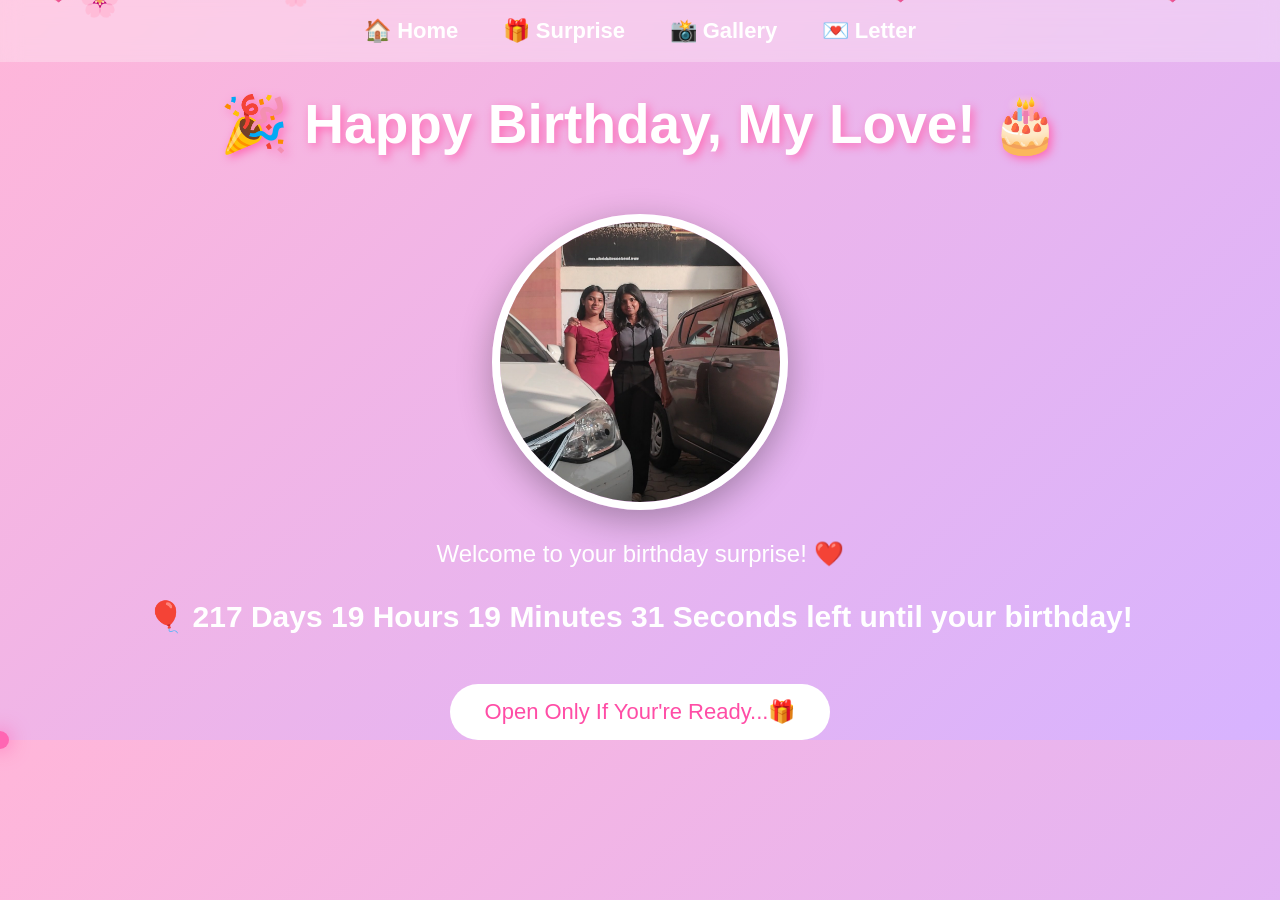
<file: index.html>
<!DOCTYPE html>
<html>
<head>
    <audio autoplay loop>
    <source src="music/birthday.mp3" type="audio/mpeg">
</audio>
<script>
function playMusic() {
    document.getElementById("bgMusic").play();
}
</script>
    <title>Happy Birthday Bestie</title>
    <link rel="stylesheet" href="style.css">
</head>
<body>
<div class="navbar">
    <a href="index.html">🏠 Home</a>
    <a href="surprise.html">🎁 Surprise</a>
    <a href="gallery.html">📸 Gallery</a>
    <a href="letter.html">💌 Letter</a>
</div>

<h1>🎉 Happy Birthday, My Love! 🎂</h1>

<img src="images/bestie.jpg" alt="Bestie" width="250">

<p>Welcome to your birthday surprise! ❤️</p>
<h2 id="countdown"></h2>
<a href="surprise.html">
    <button>Open Only If Your're Ready...🎁</button>
</a>
    
<script>
function createHeart(){
    const heart=document.createElement("div");
    heart.classList.add("heart");
    heart.innerHTML="💖";

    heart.style.left=Math.random()*100+"vw";
    heart.style.animationDuration=(Math.random()*3+5)+"s";

    document.body.appendChild(heart);

    setTimeout(()=>{
        heart.remove();
    },8000);
}

setInterval(createHeart,300);
</script>
<div class="balloon balloon1">🎈</div>
<div class="balloon balloon2">🎈</div>
<div class="balloon balloon3">🎈</div>
<div class="balloon balloon4">🎈</div>
<script src="script.js"></script>
<div class="cursor"></div>

<script>
const cursor=document.querySelector(".cursor");

document.addEventListener("mousemove",(e)=>{
cursor.style.left=e.pageX+"px";
cursor.style.top=e.pageY+"px";
});
</script>
<script>
function blossom(){
const flower=document.createElement("div");
flower.innerHTML="🌸";
flower.style.position="fixed";
flower.style.left=Math.random()*100+"vw";
flower.style.top="-20px";
flower.style.fontSize=(20+Math.random()*15)+"px";
flower.style.animation="fall 8s linear";

document.body.appendChild(flower);

setTimeout(()=>{
flower.remove();
},8000);
}

setInterval(blossom,500);
</script>
</body>
</html>
</file>
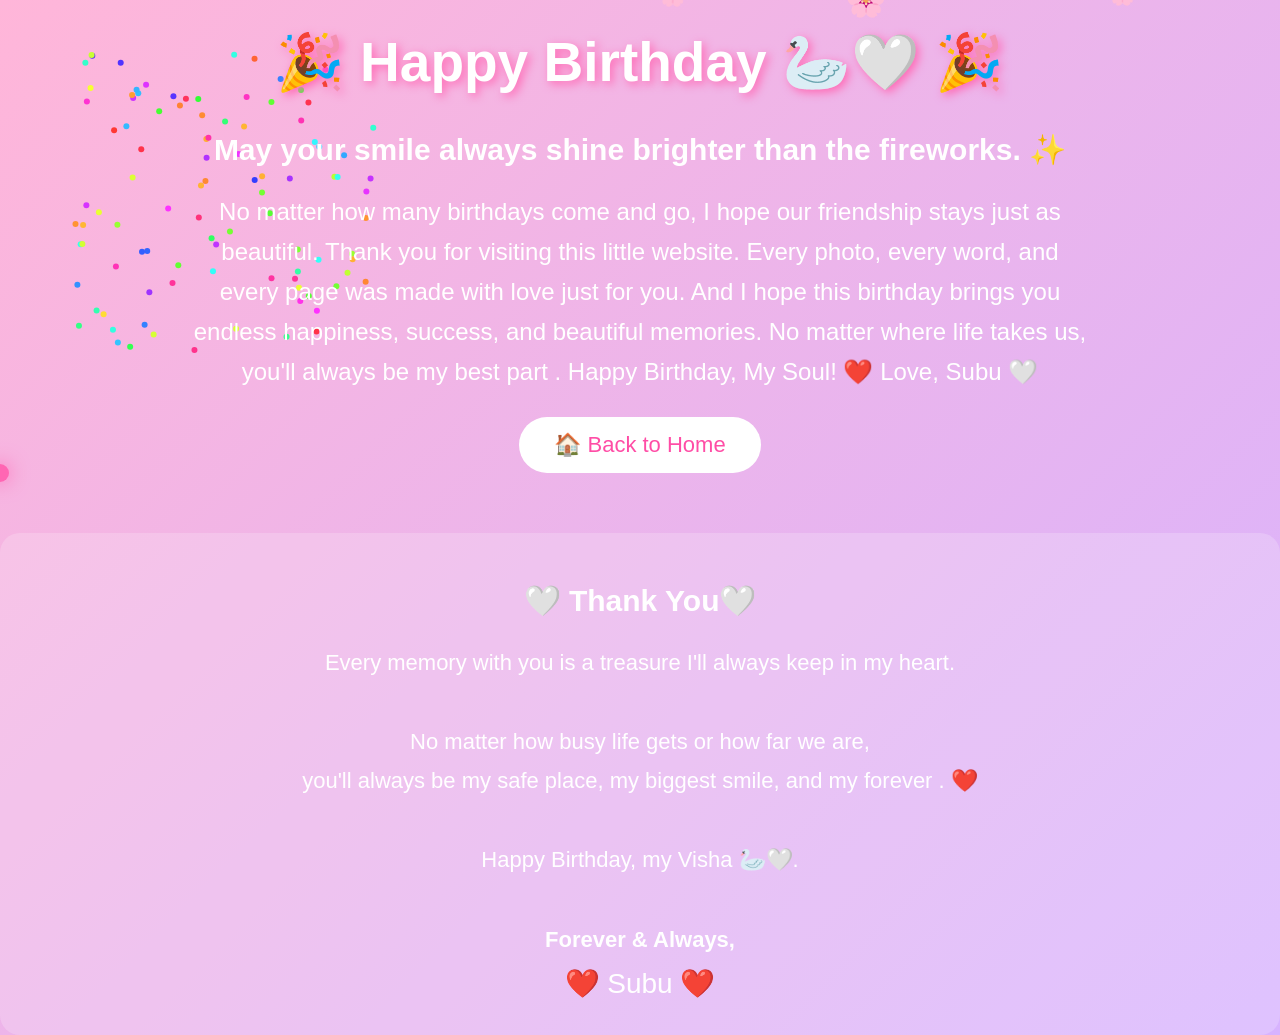
<file: final.html>
<!DOCTYPE html>
<html>
<head>
    <title>Happy Birthday 🦢🤍</title>
    <link rel="stylesheet" href="style.css">
</head>
<audio autoplay loop>
    <source src="music/final.mp3" type="audio/mpeg">
</audio>
<body>

<h1>🎉 Happy Birthday 🦢🤍 🎉</h1>

<h2>May your smile always shine brighter than the fireworks. ✨</h2>

<p class="finalmessage">
No matter how many birthdays come and go,
I hope our friendship stays just as beautiful.

Thank you for visiting this little website.

Every photo, every word, and every page was made with love just for you.

 And I hope this birthday brings you endless happiness, success, and beautiful memories.

No matter where life takes us, you'll always be my best part .

Happy Birthday, My Soul! ❤️

Love,
Subu 🤍
</p>

<a href="index.html">
    <button>🏠 Back to Home</button>
</a>
<canvas id="fireworks"></canvas>

<script>
const canvas = document.getElementById("fireworks");
const ctx = canvas.getContext("2d");

canvas.width = window.innerWidth;
canvas.height = window.innerHeight;

let particles = [];

function random(min, max) {
    return Math.random() * (max - min) + min;
}

function createFirework() {
    const x = random(100, canvas.width - 100);
    const y = random(100, canvas.height / 2);

    for (let i = 0; i < 100; i++) {
        particles.push({
            x: x,
            y: y,
            dx: random(-5, 5),
            dy: random(-5, 5),
            life: 100,
            color: `hsl(${Math.random() * 360},100%,60%)`
        });
    }
}

function animate() {
    ctx.clearRect(0, 0, canvas.width, canvas.height);

    particles.forEach((p, index) => {
        p.x += p.dx;
        p.y += p.dy;
        p.dy += 0.03;
        p.life--;

        ctx.beginPath();
        ctx.arc(p.x, p.y, 3, 0, Math.PI * 2);
        ctx.fillStyle = p.color;
        ctx.fill();

        if (p.life <= 0) {
            particles.splice(index, 1);
        }
    });

    requestAnimationFrame(animate);
}

setInterval(createFirework, 1000);
animate();

window.onresize = () => {
    canvas.width = window.innerWidth;
    canvas.height = window.innerHeight;
};
</script>
<script>
function createConfetti() {
    for (let i = 0; i < 150; i++) {
        let confetti = document.createElement("div");

        confetti.innerHTML = "🎊";
        confetti.style.position = "fixed";
        confetti.style.left = Math.random() * 100 + "vw";
        confetti.style.top = "-20px";
        confetti.style.fontSize = (Math.random() * 20 + 15) + "px";
        confetti.style.animation = "fall " + (Math.random() * 3 + 3) + "s linear forwards";

        document.body.appendChild(confetti);

        setTimeout(() => {
            confetti.remove();
        }, 6000);
    }
}

window.onload = createConfetti;
</script>
<div class="cursor"></div>

<script>
const cursor=document.querySelector(".cursor");

document.addEventListener("mousemove",(e)=>{
cursor.style.left=e.pageX+"px";
cursor.style.top=e.pageY+"px";
});
</script>
<script>
function blossom(){
const flower=document.createElement("div");
flower.innerHTML="🌸";
flower.style.position="fixed";
flower.style.left=Math.random()*100+"vw";
flower.style.top="-20px";
flower.style.fontSize=(20+Math.random()*15)+"px";
flower.style.animation="fall 8s linear";

document.body.appendChild(flower);

setTimeout(()=>{
flower.remove();
},8000);
}

setInterval(blossom,500);
</script>
</body>
</html>
<div style="margin-top:60px;padding:25px;background:rgba(255,255,255,0.2);border-radius:20px;color:white;">
    <h2>🤍 Thank You🤍</h2>

    <p style="font-size:22px;line-height:1.8;">
        Every memory with you is a treasure I'll always keep in my heart.<br><br>

        No matter how busy life gets or how far we are,<br>
        you'll always be my safe place, my biggest smile, and my forever . ❤️<br><br>

        Happy Birthday, my Visha 🦢🤍.<br><br>

        <b>Forever & Always,</b><br>
        <span style="font-size:28px;">❤️ Subu ❤️</span>
    </p>
</div>
</file>
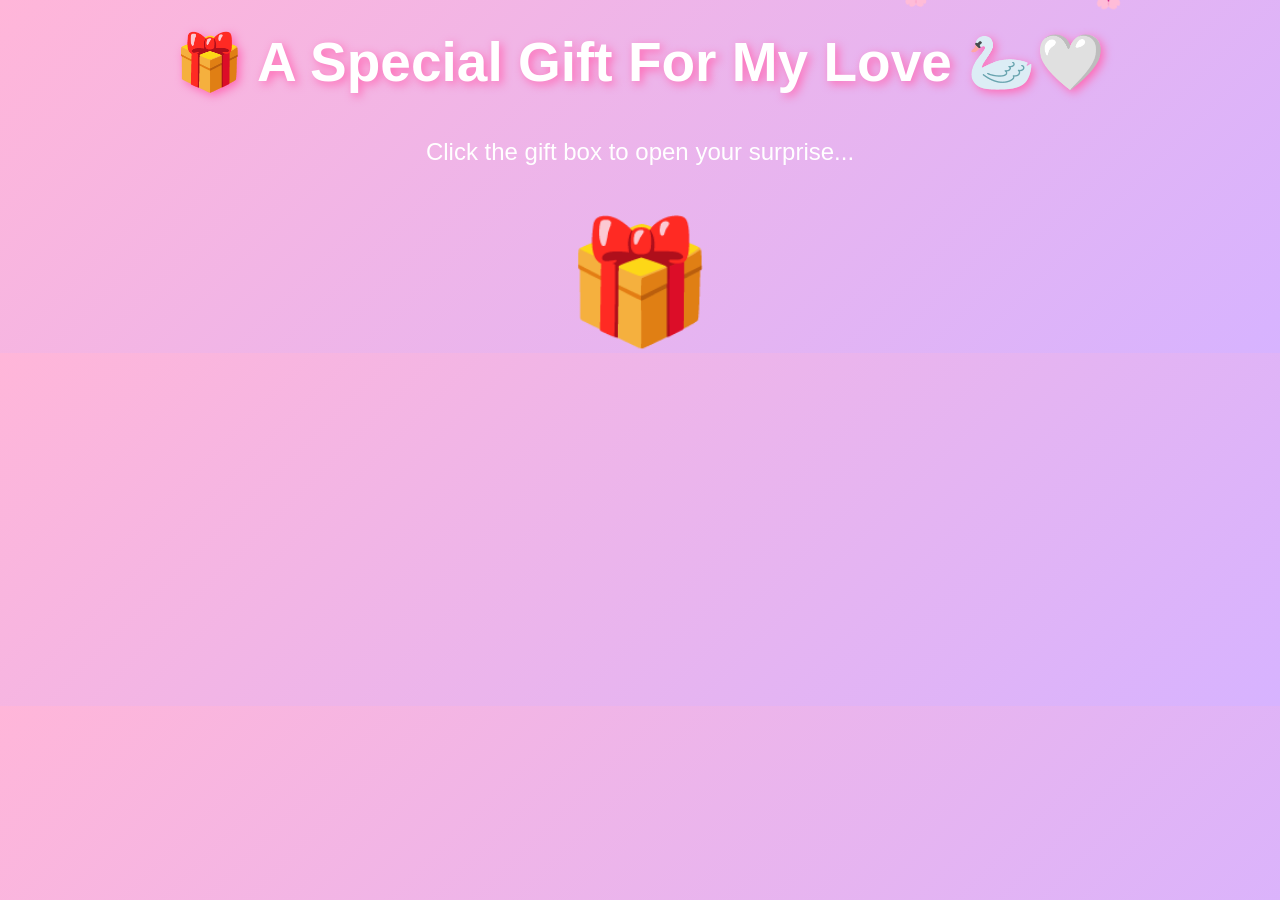
<file: gift.html>
<!DOCTYPE html>
<html>
<head>
    <title>Special Gift ❤️</title>
    <link rel="stylesheet" href="style.css">
    <audio autoplay loop>
    <source src="music/surprise.mp3" type="audio/mpeg">
</audio>
</head>

<body>

<h1>🎁 A Special Gift For My Love 🦢🤍</h1>

<p>Click the gift box to open your surprise...</p>

<div class="gift-container">
    <div class="gift" onclick="openGift()">🎁</div>
</div>

<div id="message" style="display:none;">

<h1>💝 For My Dearest 🦢🤍</h1>

<p id="p1" style="display:none;" class="letter">
If you're reading this now...
thank you for taking this journey with me.
This isn't just a website.
It's a piece of my heart that I made only for you. 🤍
</p>

<p id="p2" style="display:none;" class="letter">
This gift doesn't contain gold,
flowers, or expensive things.
Because none of them could ever be as valuable as our friendship.
You are the most precious gift life has given me. ❤️
</p>

<p id="p3" style="display:none;" class="letter">
Every laugh we shared...
Every selfie...
Every late-night conversation...
Every tear...
Every hug...
Every memory...
will always have a special place in my heart.
</p>

<p id="p4" style="display:none;" class="letter">
If life takes us to different places,
promise me one thing...
Never forget us.
Because I never will.
No distance can erase the memories we've created together.
</p>

<p id="p5" style="display:none;" class="letter">
Happy Birthday, my Visha. 🦢🤍

I don't know what tomorrow brings,
but today I just want to say...

Thank you.

Thank you for existing.
Thank you for choosing me as your best friend.
Thank you for making my life brighter.

I love our friendship more than words can ever express.

Forever yours,

❤️ Subu ❤️
</p>
<p id="lastMessage" class="letter" style="display:none;">
    Before you leave this page... <br><br> Smile once for me.<br>

Because your smile is my favorite gift in this world.
</p>

<div id="nextBtn" style="display:none;text-align:center;">
    <a href="final.html">
        <button>🎆 Open the Final Surprise 🎆</button>
    </a>
</div>
<script>
function openGift() {
    document.querySelector(".gift").style.display = "none";
    document.getElementById("message").style.display = "block";

    setTimeout(() => {
        document.getElementById("p1").style.display = "block";
    }, 1000);

    setTimeout(() => {
        document.getElementById("p2").style.display = "block";
    }, 5000);

    setTimeout(() => {
        document.getElementById("p3").style.display = "block";
    }, 9000);

    setTimeout(() => {
        document.getElementById("p4").style.display = "block";
    }, 13000);

    setTimeout(() => {
        document.getElementById("p5").style.display = "block";
    }, 17000);

    setTimeout(() => {
        document.getElementById("lastMessage").style.display = "block";
    }, 21000);

    setTimeout(() => {
    document.getElementById("nextBtn").style.display = "block";
    }, 25000);
}
</script>
<div class="cursor"></div>

<script>
const cursor=document.querySelector(".cursor");

document.addEventListener("mousemove",(e)=>{
cursor.style.left=e.pageX+"px";
cursor.style.top=e.pageY+"px";
});
</script>
<script>
function blossom(){
const flower=document.createElement("div");
flower.innerHTML="🌸";
flower.style.position="fixed";
flower.style.left=Math.random()*100+"vw";
flower.style.top="-20px";
flower.style.fontSize=(20+Math.random()*15)+"px";
flower.style.animation="fall 8s linear";

document.body.appendChild(flower);

setTimeout(()=>{
flower.remove();
},8000);
}

setInterval(blossom,500);
</script>
</body>
</html>
</file>
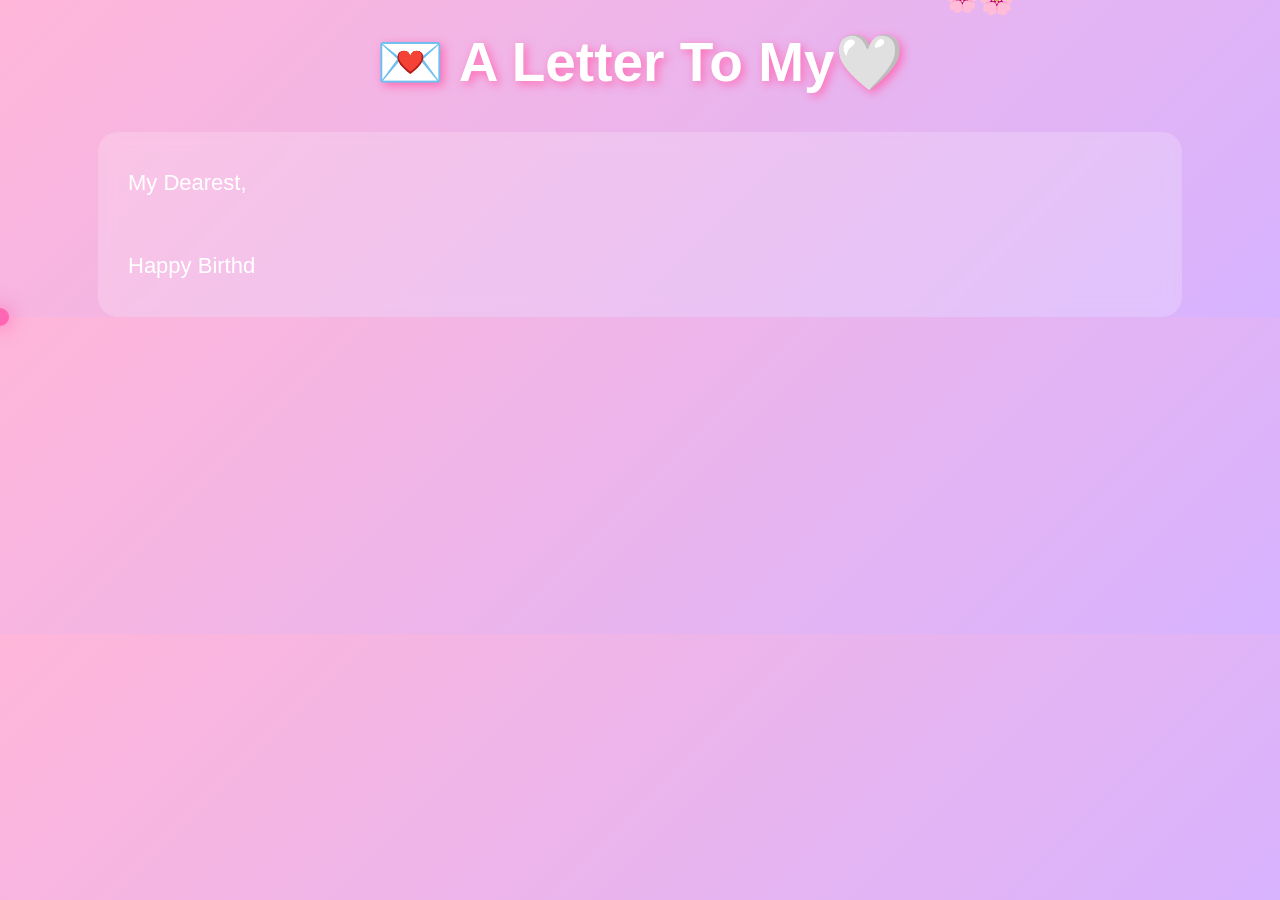
<file: letter.html>
<!DOCTYPE html>
<html>
<head>
    <title>Letter For You ❤️</title>
    <link rel="stylesheet" href="style.css">
</head>
<audio autoplay loop>
    <source src="music/letternew.mp3" type="audio/mpeg">
</audio>
<body>
    <h1>💌 A Letter To My🤍</h1>

<p id="typing"></p>
<script>
const text = `My Dearest,

Happy Birthday, My Baby. 🎂🤍

Today is not just your birthday. It is the day the world received someone who has made my life brighter, happier, and more meaningful. I don't know if words are enough to explain how much you mean to me, but today I want to try.

When I first met you, I never imagined that one day you would become one of the most important people in my life. You came into my world quietly, but your friendship filled it with laughter, happiness, unforgettable memories, and countless smiles.

Every picture we have together tells a story.
Every laugh reminds me of a beautiful moment.
Every memory reminds me how lucky I am to have you.

Life changes, people change, and time keeps moving. But one thing I truly hope never changes is our friendship. No matter where life takes us, I want us to look back years from now and smile because we were always there for each other.

Thank you for staying with me during my happiest moments and my hardest days. Thank you for understanding me even when I couldn't explain myself. Thank you for listening to my endless stories, laughing at my silly jokes, supporting my dreams, and simply being YOU.

You have taught me that friendship is not about talking every minute. It is about knowing that someone is always there, no matter the distance or time.

If one day life becomes difficult, I hope you remember this:
You are stronger than you think.
You are kinder than you realize.
You are more beautiful than you believe.
And you will never walk alone because you will always have a friend in me.

I pray that this new year of your life brings endless happiness, success, peace, good health, and every dream your heart wishes for. May every tear you ever cried be replaced with a thousand smiles. May every challenge become a success story.

Years from now, when we grow older and look at these photos, I hope we laugh until our stomachs hurt and say,
"We made the best memories together."

Thank you for becoming my safe place, my partner in every crazy moment, my biggest supporter, and my forever Love.

No birthday gift can ever be as precious as the friendship you have already given me.

So today, I just want to say...

May your smile never fade.
May your heart always stay kind.
May your dreams come true.
And may our friendship last forever.

I love you , today, tomorrow, and always. ❤️

Forever grateful,

And One More Time Happy Birthday, my beautiful soul. 🤍

Today is your special day, and I just want you to know how grateful I am to have you in my life.

You are not just my best.
You are my safe place.
You are my happiness.
You are my family.

Every memory with you is precious to me.

No matter where life takes us, I promise I will always be there for you.

Thank you for being my forever bestie.

Happy Birthday once again Baby🤍.

Your Love,
Subu 🤍`;

let i = 0;

function typeWriter() {
    if (i < text.length) {
        document.getElementById("typing").innerHTML += text.charAt(i);
        i++;
        setTimeout(typeWriter, 40);
    }
}

window.onload = typeWriter;
</script>
<div id="giftButton" style="display:none; text-align:center; margin-top:40px;">
    <p style="color:white; font-size:22px;">
        💖 Thank you for reading my heart...<br>
        One last surprise is waiting for you. 🎁
    </p>

    <a href="gift.html">
        <button class="btn">🎁 Open Gift 🎁</button>
    </a>
</div>
<div class="cursor"></div>

<script>
const cursor=document.querySelector(".cursor");

document.addEventListener("mousemove",(e)=>{
cursor.style.left=e.pageX+"px";
cursor.style.top=e.pageY+"px";
});
</script>
<script>
function blossom(){
const flower=document.createElement("div");
flower.innerHTML="🌸";
flower.style.position="fixed";
flower.style.left=Math.random()*100+"vw";
flower.style.top="-20px";
flower.style.fontSize=(20+Math.random()*15)+"px";
flower.style.animation="fall 8s linear";

document.body.appendChild(flower);

setTimeout(()=>{
flower.remove();
},8000);
}

setInterval(blossom,500);
window.addEventListener("scroll", function () {
    if ((window.innerHeight + window.scrollY) >= document.body.offsetHeight - 10) {
        document.getElementById("giftButton").style.display = "block";
    }
});
</script>
</body>
</html>
</file>
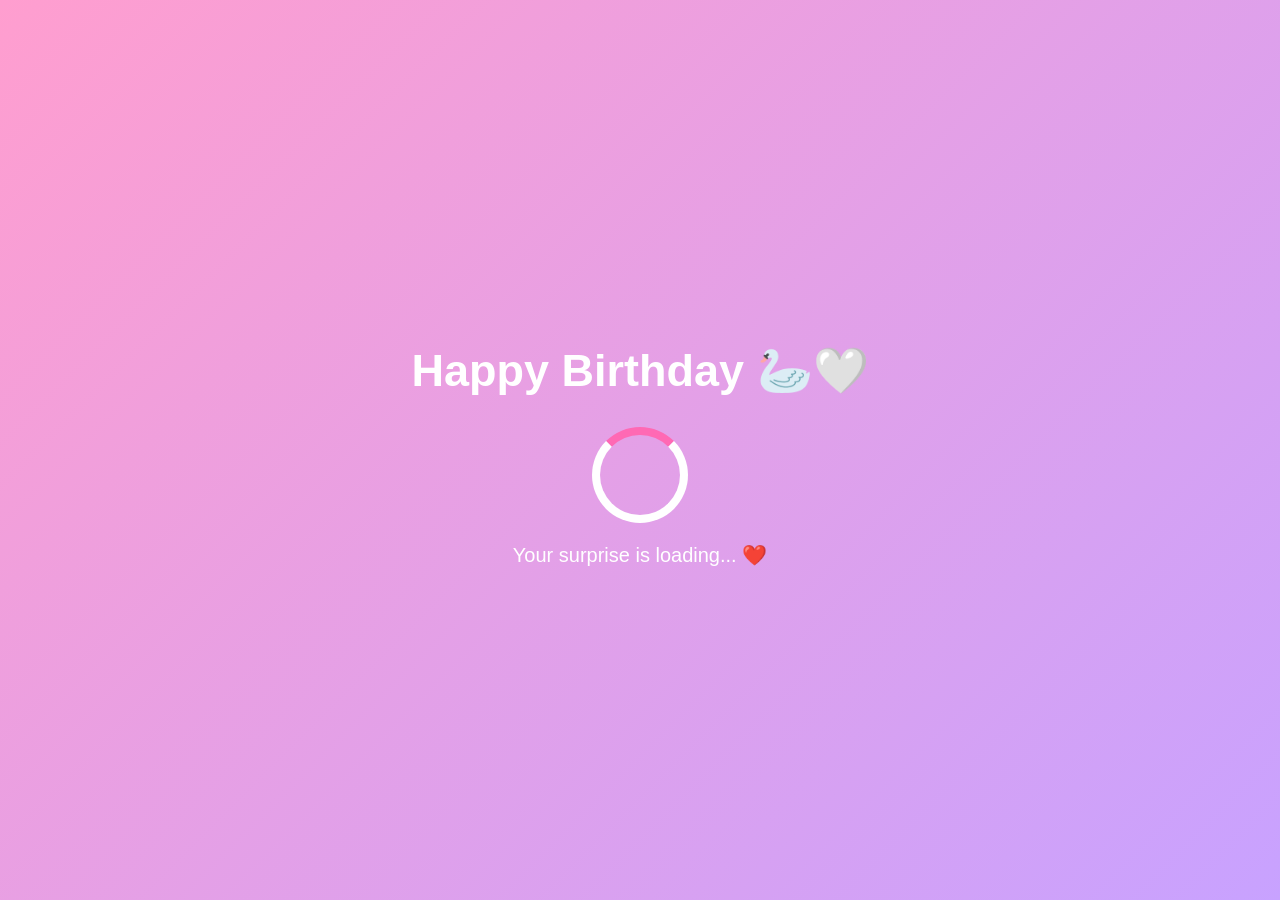
<file: loading.html>
<!DOCTYPE html>
<html>
<head>
<title>Loading...</title>
<style>
body{
margin:0;
display:flex;
justify-content:center;
align-items:center;
height:100vh;
background:linear-gradient(135deg,#ff9ecf,#c8a2ff);
font-family:Arial;
overflow:hidden;
}

.loader{
text-align:center;
color:white;
}

.loader h1{
font-size:45px;
animation:fade 2s infinite;
}

.loader p{
font-size:20px;
}

.spinner{
width:80px;
height:80px;
border:8px solid white;
border-top:8px solid hotpink;
border-radius:50%;
margin:20px auto;
animation:spin 1.2s linear infinite;
}

@keyframes spin{
100%{transform:rotate(360deg);}
}

@keyframes fade{
0%{opacity:0;}
100%{opacity:1;}
}
</style>

<meta http-equiv="refresh" content="5; url=index.html">

</head>

<body>

<div class="loader">

<h1>Happy Birthday 🦢🤍</h1>

<div class="spinner"></div>

<p>Your surprise is loading... ❤️</p>

</div>
<div class="cursor"></div>

<script>
const cursor=document.querySelector(".cursor");

document.addEventListener("mousemove",(e)=>{
cursor.style.left=e.pageX+"px";
cursor.style.top=e.pageY+"px";
});
</script>
</body>
</html>
</file>
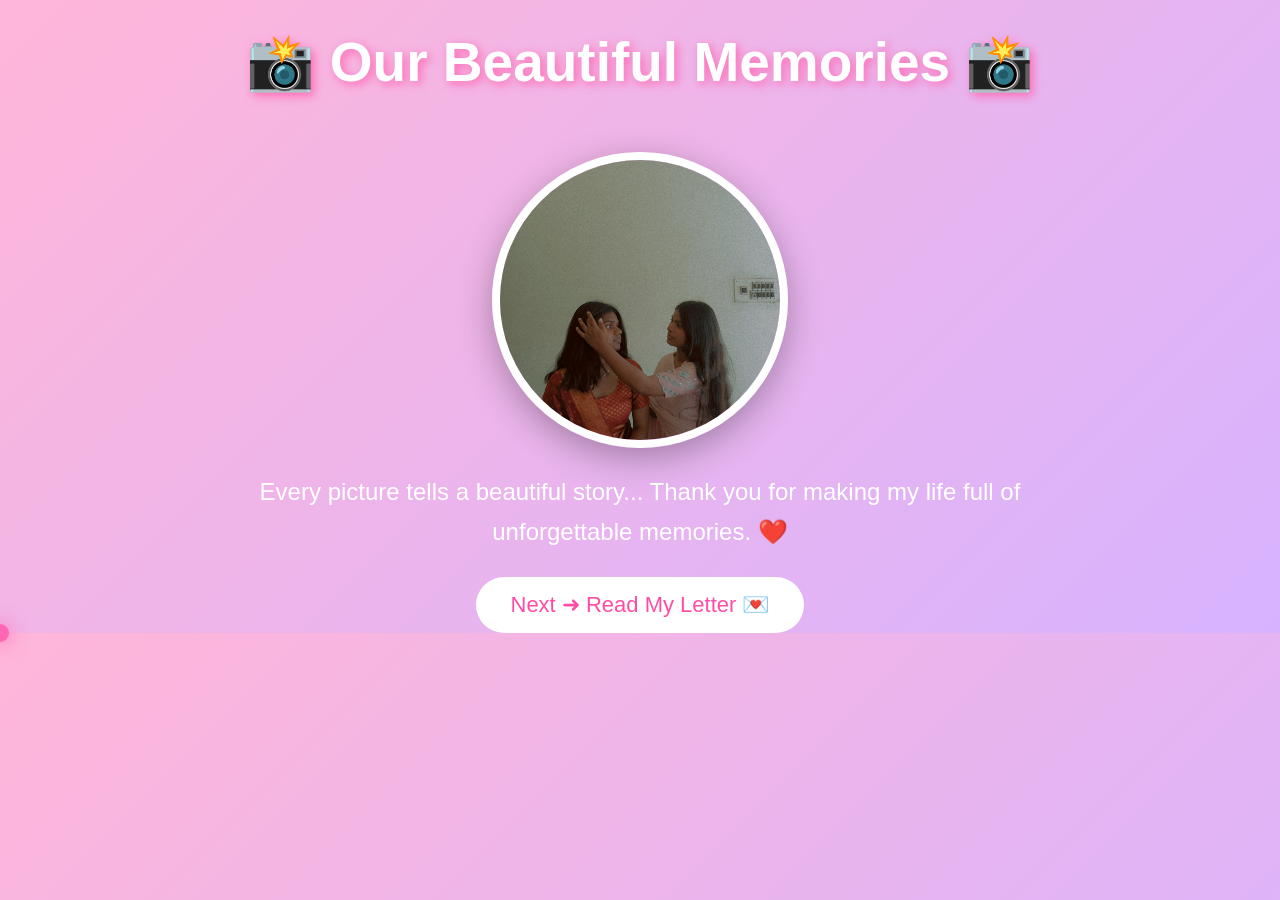
<file: slideshow.html>
<!DOCTYPE html>
<html>
<head>
    <title>Our Memories ❤️</title>
    <link rel="stylesheet" href="style.css">
</head>
<audio autoplay loop>
    <source src="music/birthday.mp3" type="audio/mpeg">
</audio>
<body>

<h1>📸 Our Beautiful Memories 📸</h1>

<div class="slideshow">
    <img id="slide" src="images/photo1.jpg" width="400" alt="Memory Photo">
</div>

<p>
Every picture tells a beautiful story...
Thank you for making my life full of unforgettable memories. ❤️
</p>

<a href="letter.html">
    <button>Next ➜ Read My Letter 💌</button>
</a>
<div class="cursor"></div>
<script>
const images = [
    "images/photo1.jpg",
    "images/photo2.jpg",
    "images/photo3.jpg",
    "images/photo4.jpg",
    "images/photo5.jpg",
    "images/photo6.jpg",
    "images/photo7.jpg",
    "images/photo8.jpg",
    "images/photo9.jpg",
    "images/photo10.jpg",
    "images/photo11.jpg",
    "images/photo12.jpg",
    "images/photo13.jpg",
    "images/photo14.jpg",
    "images/photo15.jpg",
    "images/photo16.jpg"
];

let i = 0;
const slide = document.getElementById("slide");

setInterval(() => {
    i = (i + 1) % images.length;
    slide.src = images[i];
}, 3000);

const cursor = document.querySelector(".cursor");

document.addEventListener("mousemove", (e) => {
    cursor.style.left = e.pageX + "px";
    cursor.style.top = e.pageY + "px";
});
</script>

</body>
</html>
</file>
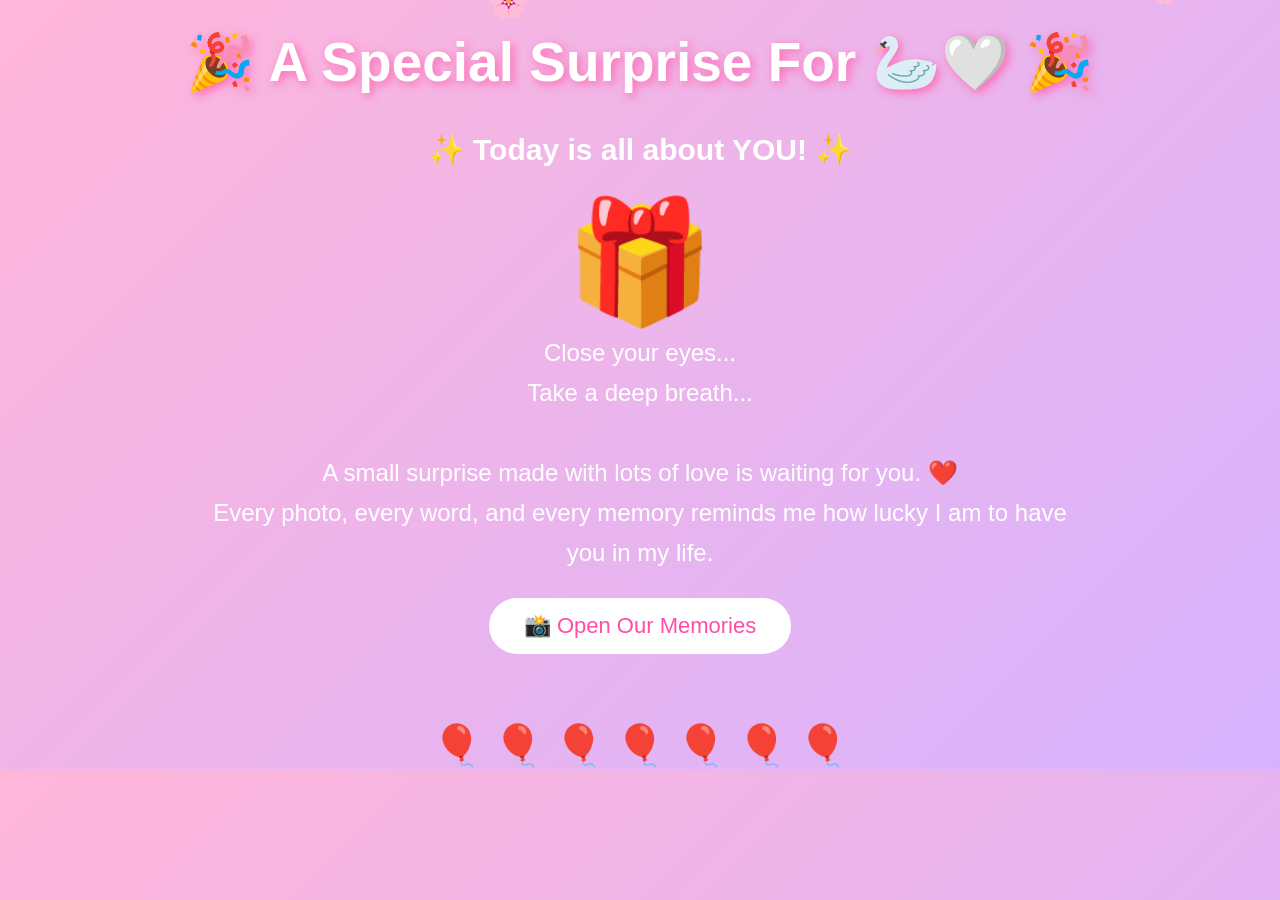
<file: surprise.html>
<!DOCTYPE html>
<html>
<head>
    <title>Birthday Surprise</title>
    <link rel="stylesheet" href="style.css">
</head>
<audio autoplay loop>
    <source src="music/home.mp3" type="audio/mpeg">
</audio>
<body>

<h1>🎉 A Special Surprise For 🦢🤍 🎉</h1>

<h2>✨ Today is all about YOU! ✨</h2>

<div class="gift">
🎁
</div>

<p>
Close your eyes...<br>
Take a deep breath...<br><br>

A small surprise made with lots of love is waiting for you. ❤️<br>
Every photo, every word, and every memory reminds me how lucky I am to have you in my life.
</p>

<a href="slideshow.html">
<button>📸 Open Our Memories</button>
</a>

<br><br>

<div class="balloons">
🎈 🎈 🎈 🎈 🎈 🎈 🎈
</div>
<script>
function blossom(){
const flower=document.createElement("div");
flower.innerHTML="🌸";
flower.style.position="fixed";
flower.style.left=Math.random()*100+"vw";
flower.style.top="-20px";
flower.style.fontSize=(20+Math.random()*15)+"px";
flower.style.animation="fall 8s linear";

document.body.appendChild(flower);

setTimeout(()=>{
flower.remove();
},8000);
}

setInterval(blossom,500);
</script>
</body>
</html>
</file>
<file: style.css>
body {
    background: linear-gradient(to right, #ff9a9e, #fad0c4);
    text-align: center;
    font-family: Arial, sans-serif;
    padding-top: 100px;
}

h1 {
    color: white;
    font-size: 50px;
}

p {
    color: white;
    font-size: 25px;
}
button {
    background-color: white;
    color: #ff4d88;
    padding: 15px 30px;
    font-size: 20px;
    border: none;
    border-radius: 30px;
    cursor: pointer;
}

button:hover {
    background-color: #ffe6f0;
}
img {
    width: 250px;
    height: 250px;
    border-radius: 50%;
    border: 6px solid white;
    margin: 20px;
    box-shadow: 0 0 20px rgba(255,255,255,0.7);
}
.gallery{
    display:flex;
    justify-content:center;
    gap:20px;
    flex-wrap:wrap;
    margin-top:30px;
}

.gallery img{
    width:220px;
    height:220px;
    border-radius:20px;
    object-fit:cover;
    border:4px solid white;
    transition:0.3s;
}

.gallery img:hover{
    transform:scale(1.08);
}
.letter{
    max-width:700px;
    margin:30px auto;
    padding:25px;
    background:white;
    color:#ff4d88;
    border-radius:20px;
    font-size:22px;
    line-height:1.8;
    box-shadow:0 8px 20px rgba(0,0,0,0.2);
}
body{
    background:#f8b8b8;
    text-align:center;
    font-family:Arial,sans-serif;
    color:white;
}

h1{
    font-size:55px;
    margin-top:40px;
    text-shadow:3px 3px 10px hotpink;
}

h2{
    font-size:30px;
}

.gift{
    font-size:120px;
    animation:zoom 1.5s infinite alternate;
}

@keyframes zoom{
    from{
        transform:scale(1);
    }
    to{
        transform:scale(1.2);
    }
}

p{
    font-size:24px;
    width:70%;
    margin:auto;
    line-height:40px;
}

button{
    margin-top:30px;
    padding:18px 40px;
    border:none;
    border-radius:40px;
    font-size:22px;
    cursor:pointer;
    background:white;
    color:#ff4d6d;
}

button:hover{
    background:#ff4d6d;
    color:white;
    transform:scale(1.1);
}

.balloons{
    font-size:40px;
    margin-top:50px;
}
.gift-container{
    display:flex;
    justify-content:center;
    margin-top:40px;
}

.gift{
    font-size:120px;
    cursor:pointer;
    transition:0.4s;
}

.gift:hover{
    transform:scale(1.2) rotate(10deg);
}
.heart{
    position:fixed;
    top:-20px;
    color:#ff4d88;
    font-size:20px;
    animation:fall 8s linear infinite;
}

@keyframes fall{
    0%{
        transform:translateY(-10vh);
        opacity:1;
    }
    100%{
        transform:translateY(110vh);
        opacity:0;
    }
}
body{
    margin:0;
    padding:0;
    font-family:Poppins,sans-serif;
    background:linear-gradient(135deg,#ffb6d9,#d7b3ff);
    text-align:center;
    overflow-x:hidden;
}

.navbar{
    background:rgba(255,255,255,.3);
    backdrop-filter:blur(10px);
    padding:18px;
}

.navbar a{
    color:white;
    text-decoration:none;
    margin:20px;
    font-size:22px;
    font-weight:bold;
}

h1{
    color:white;
    font-size:55px;
    margin-top:30px;
    animation:glow 2s infinite alternate;
}

@keyframes glow{
from{ text-shadow:0 0 10px white;}
to{ text-shadow:0 0 30px hotpink;}
}

p{
    color:white;
    font-size:24px;
}

img{
    width:280px;
    height:280px;
    border-radius:50%;
    border:8px solid white;
    object-fit:cover;
    box-shadow:0 10px 35px rgba(0,0,0,.3);
}

button{
    margin-top:25px;
    padding:15px 35px;
    font-size:22px;
    border:none;
    border-radius:40px;
    background:white;
    color:#ff4da6;
    cursor:pointer;
    transition:.4s;
}

button:hover{
    transform:scale(1.1);
}

.gallery{
    display:grid;
    grid-template-columns:repeat(4,1fr);
    gap:20px;
    padding:30px;
}

.gallery img{
    width:100%;
    height:220px;
    border-radius:20px;
}
.balloon{
    position:fixed;
    bottom:-120px;
    font-size:50px;
    animation:floatUp 12s linear infinite;
}

.balloon1{
    left:10%;
    animation-delay:0s;
}

.balloon2{
    left:35%;
    animation-delay:3s;
}

.balloon3{
    left:65%;
    animation-delay:6s;
}

.balloon4{
    left:90%;
    animation-delay:9s;
}

@keyframes floatUp{
    from{
        transform:translateY(0);
    }
    to{
        transform:translateY(-120vh);
    }
}
#typing{
    width:80%;
    margin:auto;
    color:white;
    font-size:24px;
    line-height:1.8;
    white-space:pre-wrap;
}
#typing{
    width:80%;
    margin:auto;
    white-space:pre-line;
    font-size:22px;
    line-height:1.9;
    color:white;
    text-align:left;
    background:rgba(255,255,255,0.2);
    padding:30px;
    border-radius:20px;
    backdrop-filter:blur(8px);
}
#fireworks{
    position:fixed;
    top:0;
    left:0;
    width:100%;
    height:100%;
    pointer-events:none;
    z-index:-1;
}
@keyframes fall{
    from{
        transform:translateY(-50px) rotate(0deg);
        opacity:1;
    }
    to{
        transform:translateY(110vh) rotate(720deg);
        opacity:0;
    }
}
.cursor{
position:fixed;
width:18px;
height:18px;
background:#ff66b3;
border-radius:50%;
pointer-events:none;
box-shadow:0 0 20px #ff66b3;
transform:translate(-50%,-50%);
z-index:9999;
}
@keyframes fall{
    from{
        transform:translateY(-50px) rotate(0deg);
        opacity:1;
    }
    to{
        transform:translateY(110vh) rotate(360deg);
        opacity:0;
    }
}
body{
    animation: fadeIn 1.2s ease-in;
}

@keyframes fadeIn{
    from{
        opacity:0;
        transform:translateY(20px);
    }
    to{
        opacity:1;
        transform:translateY(0);
    }
}
</file>
